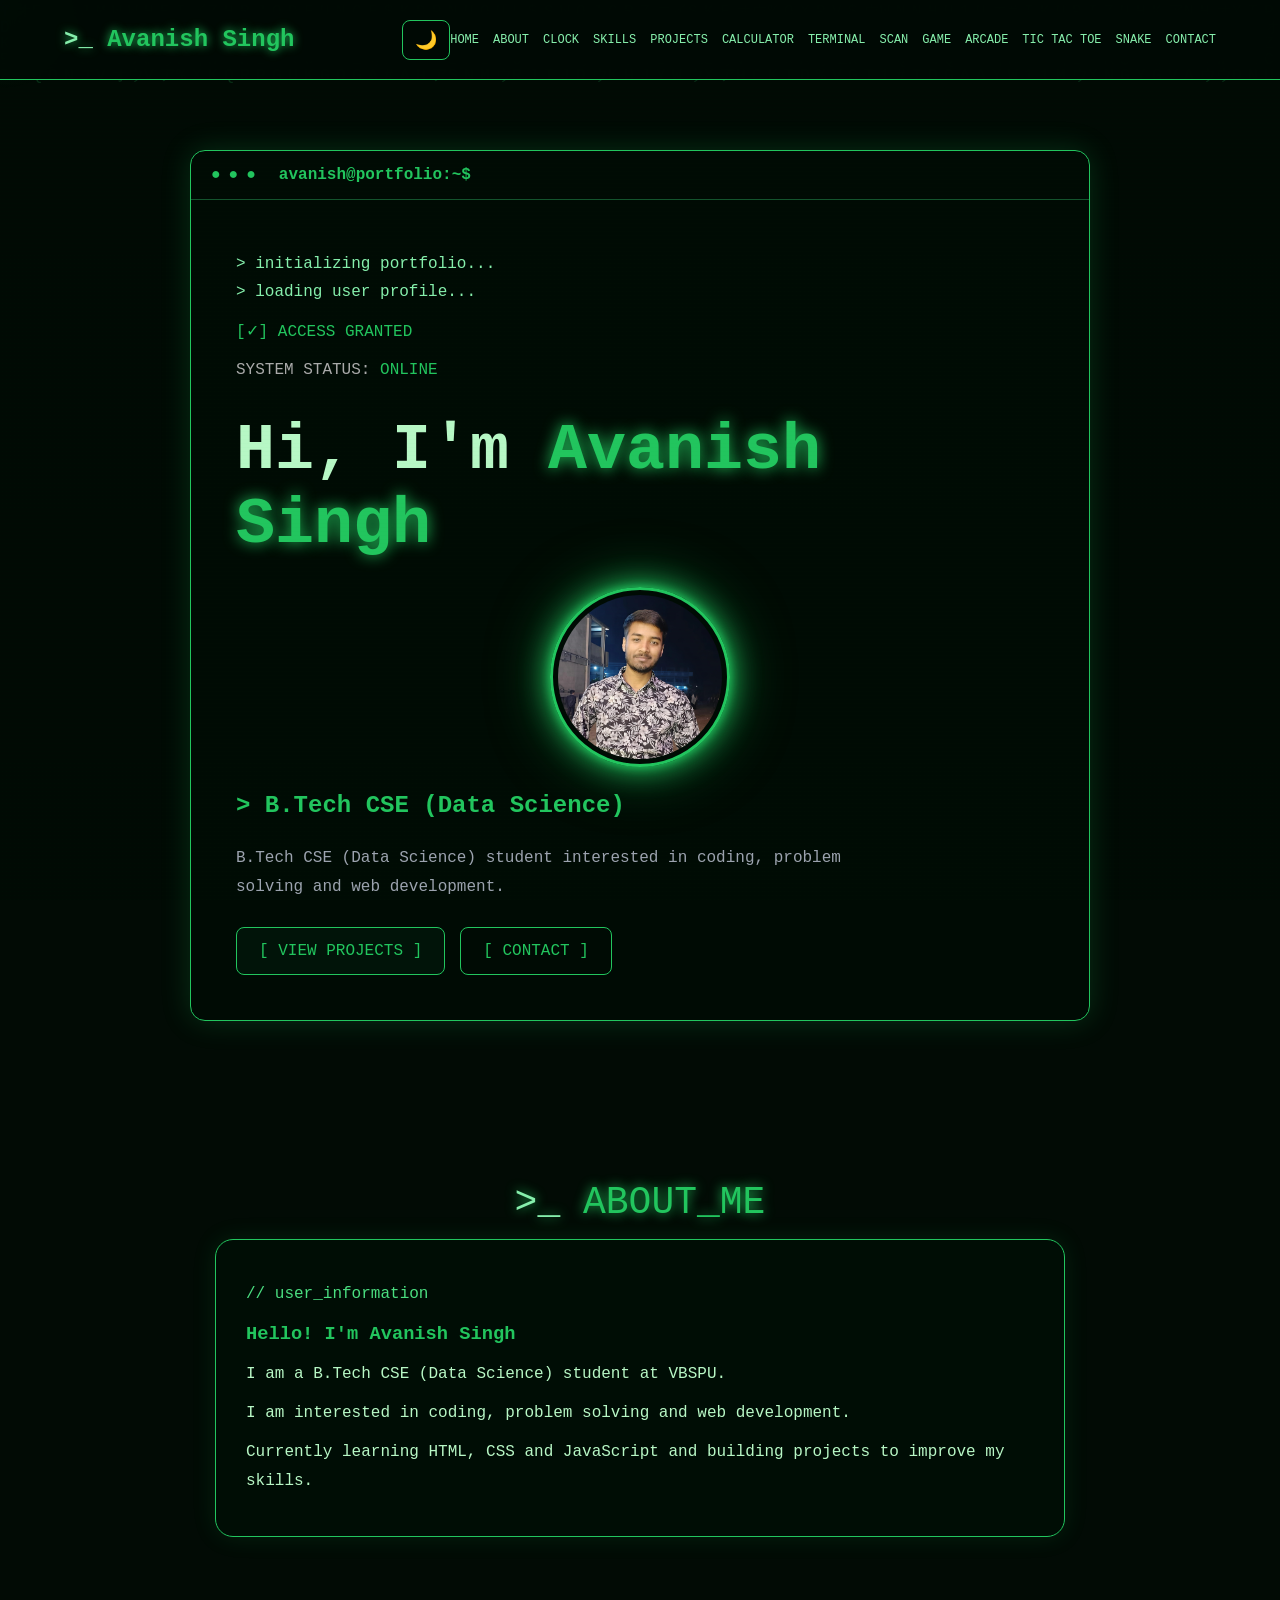
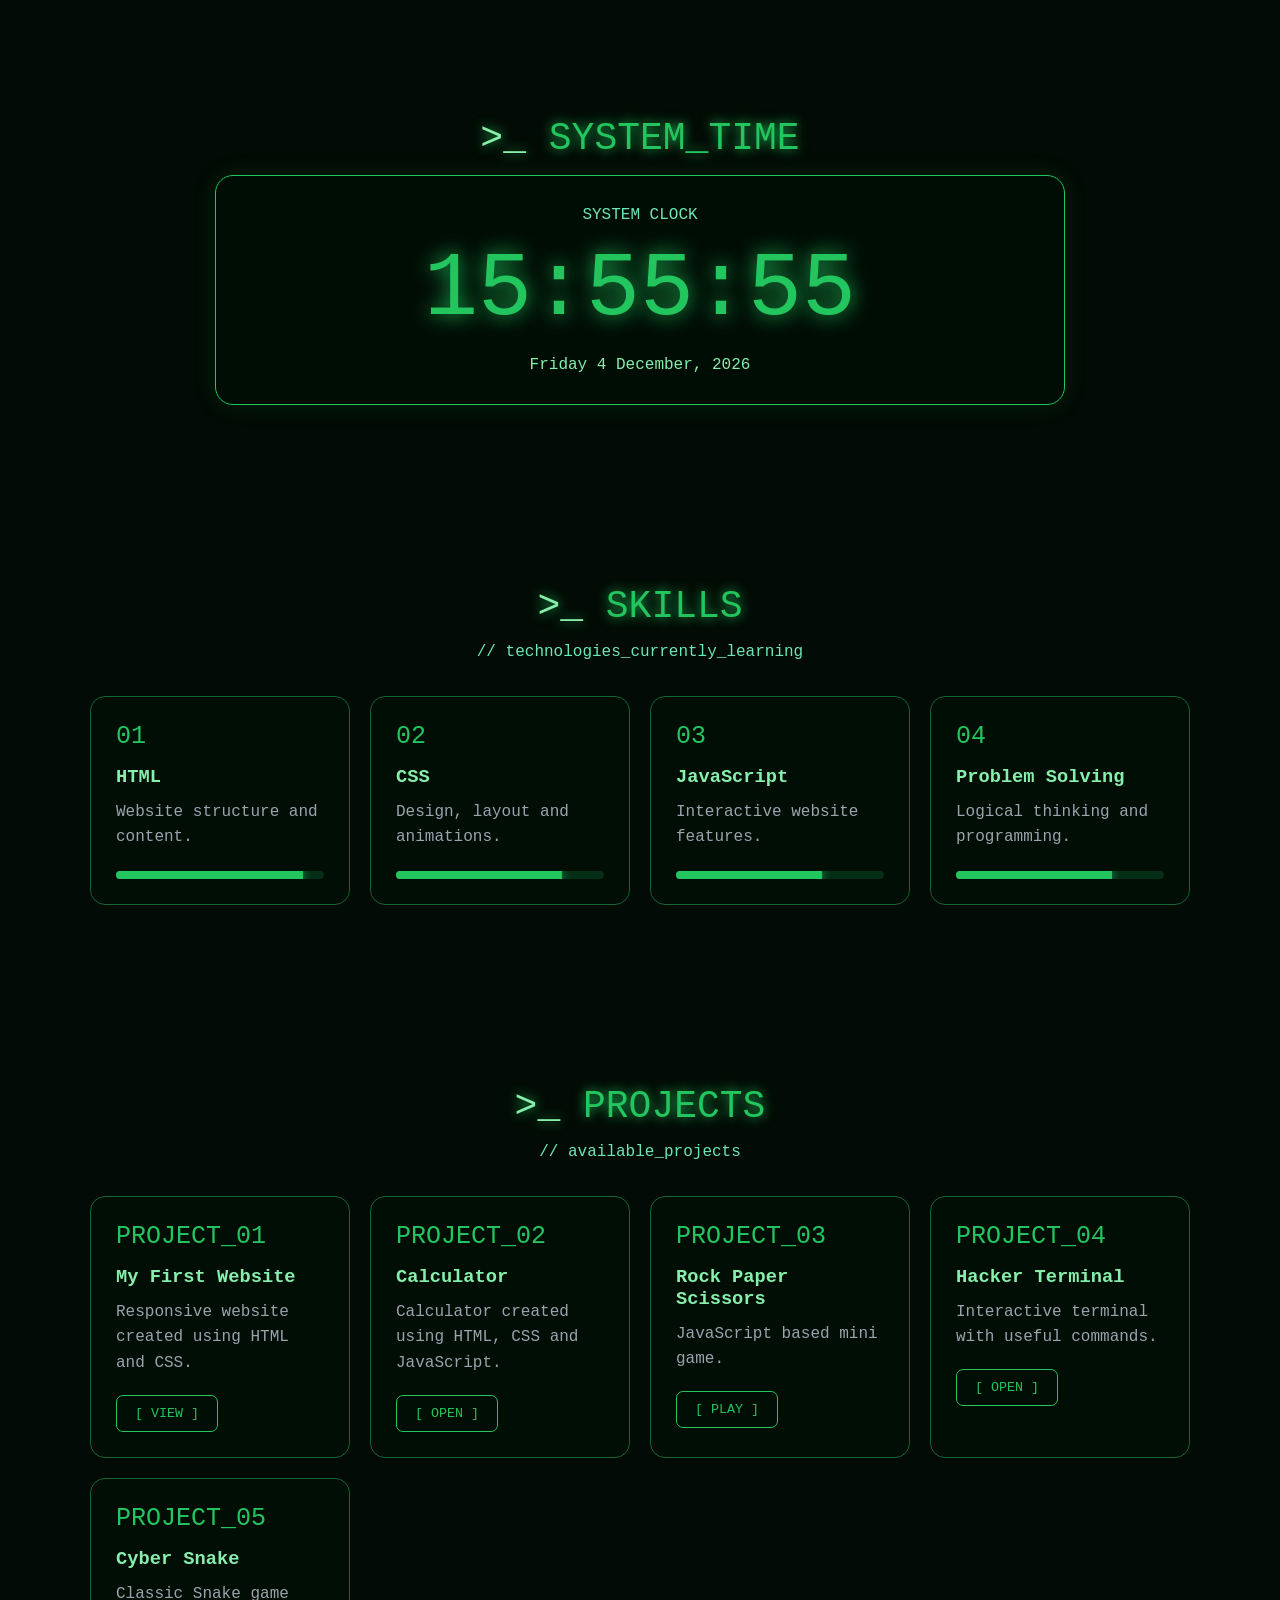
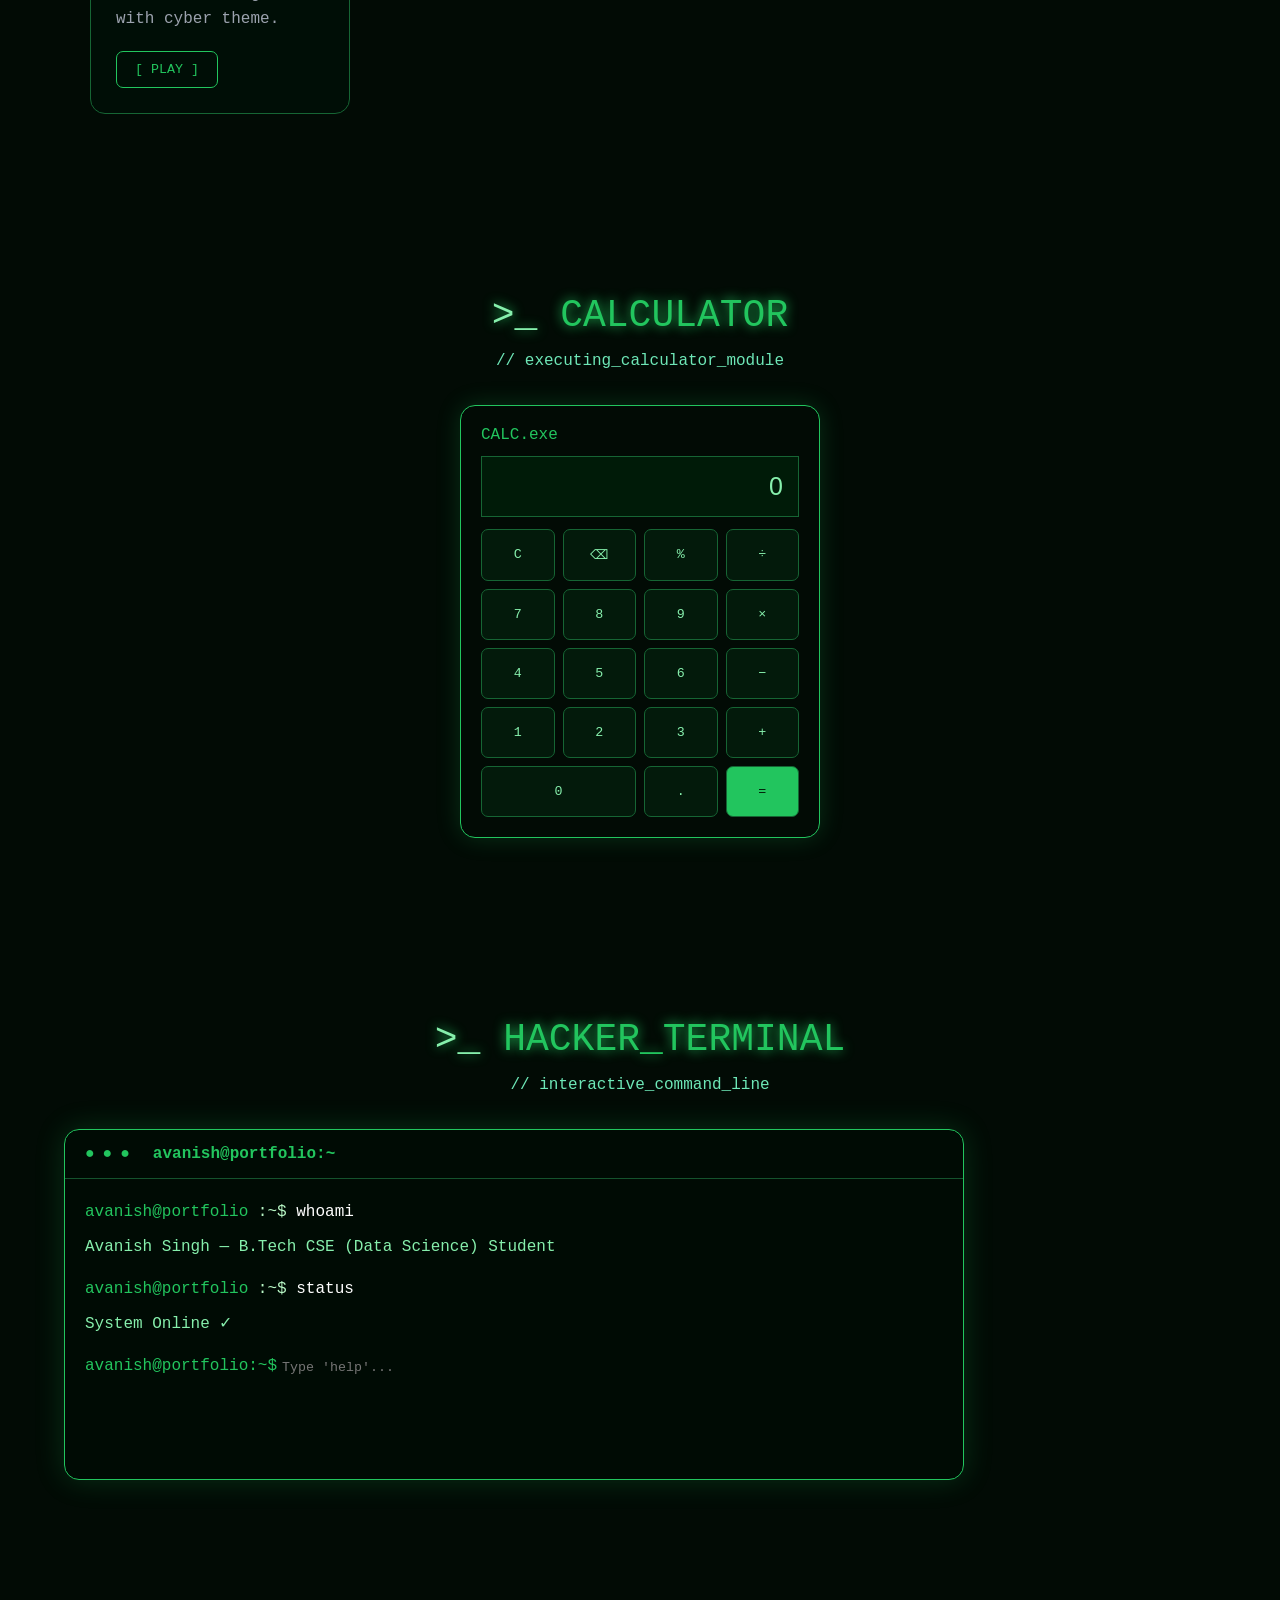
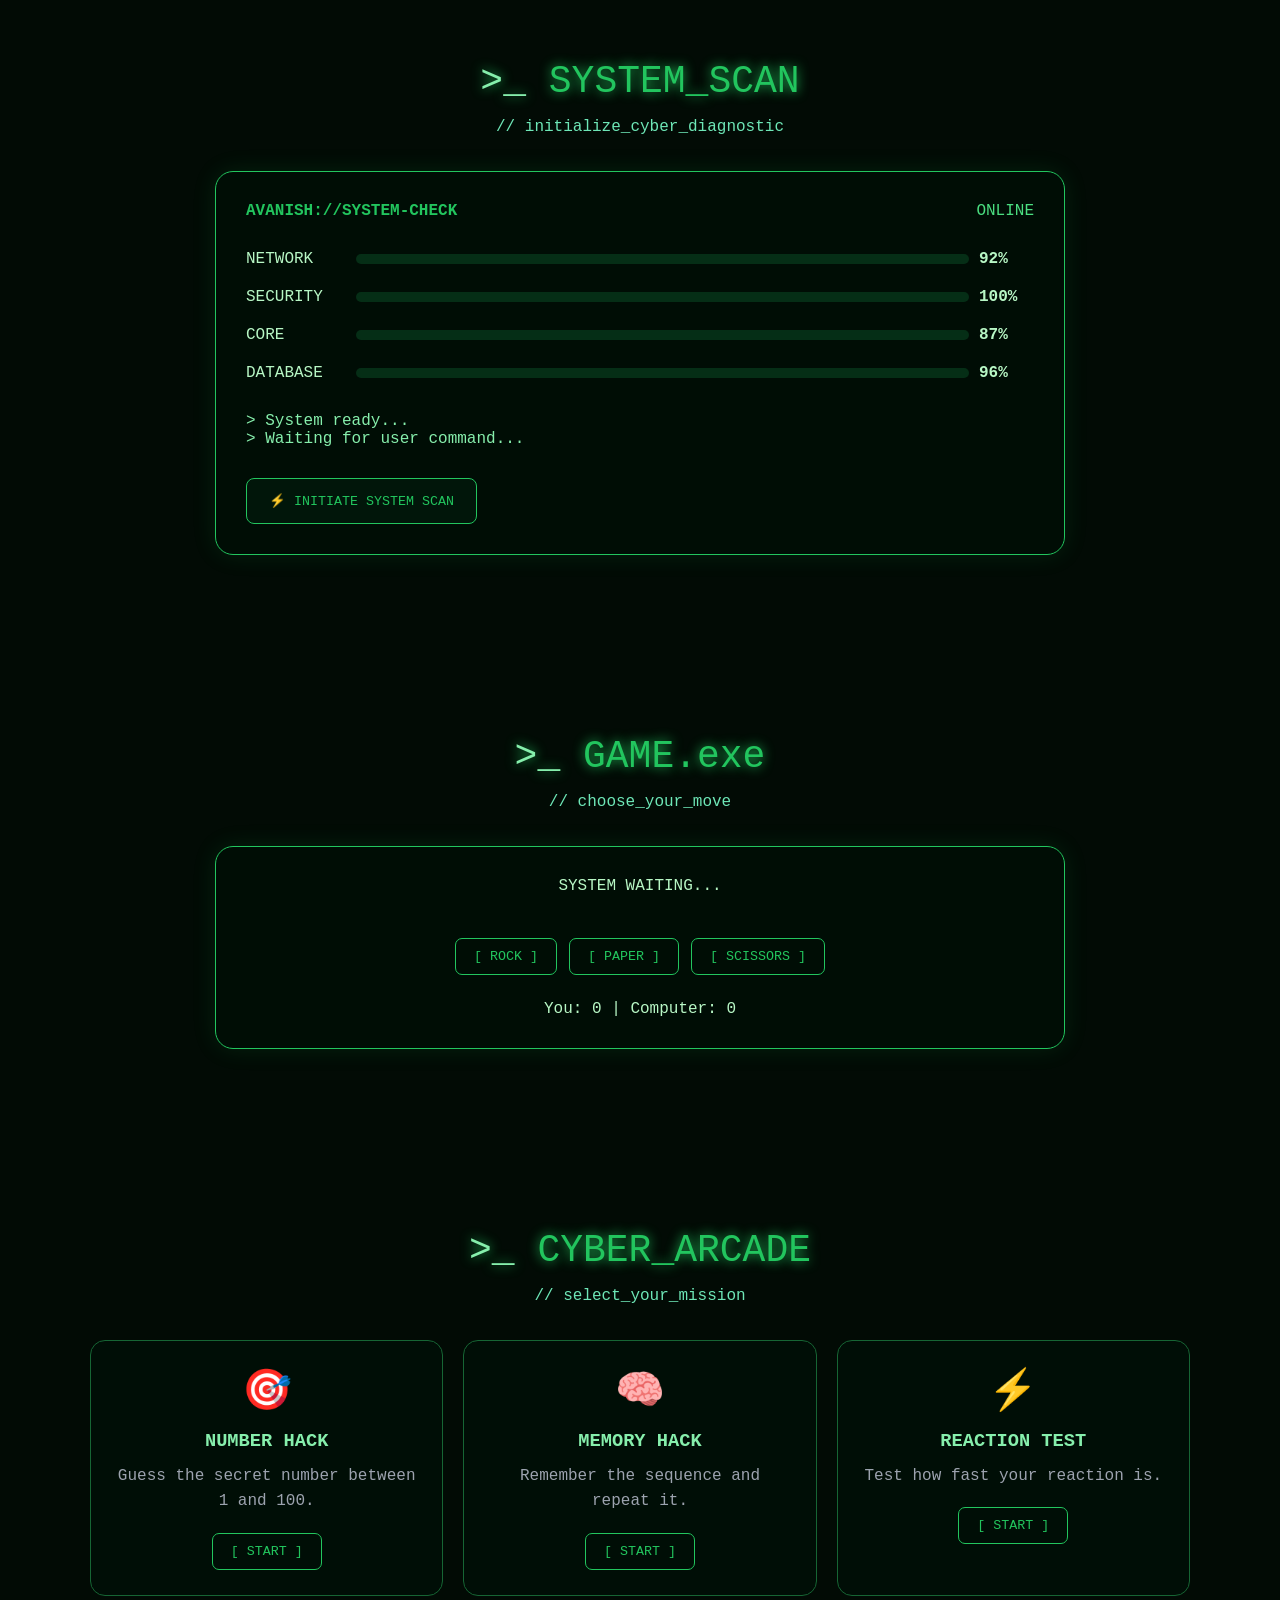
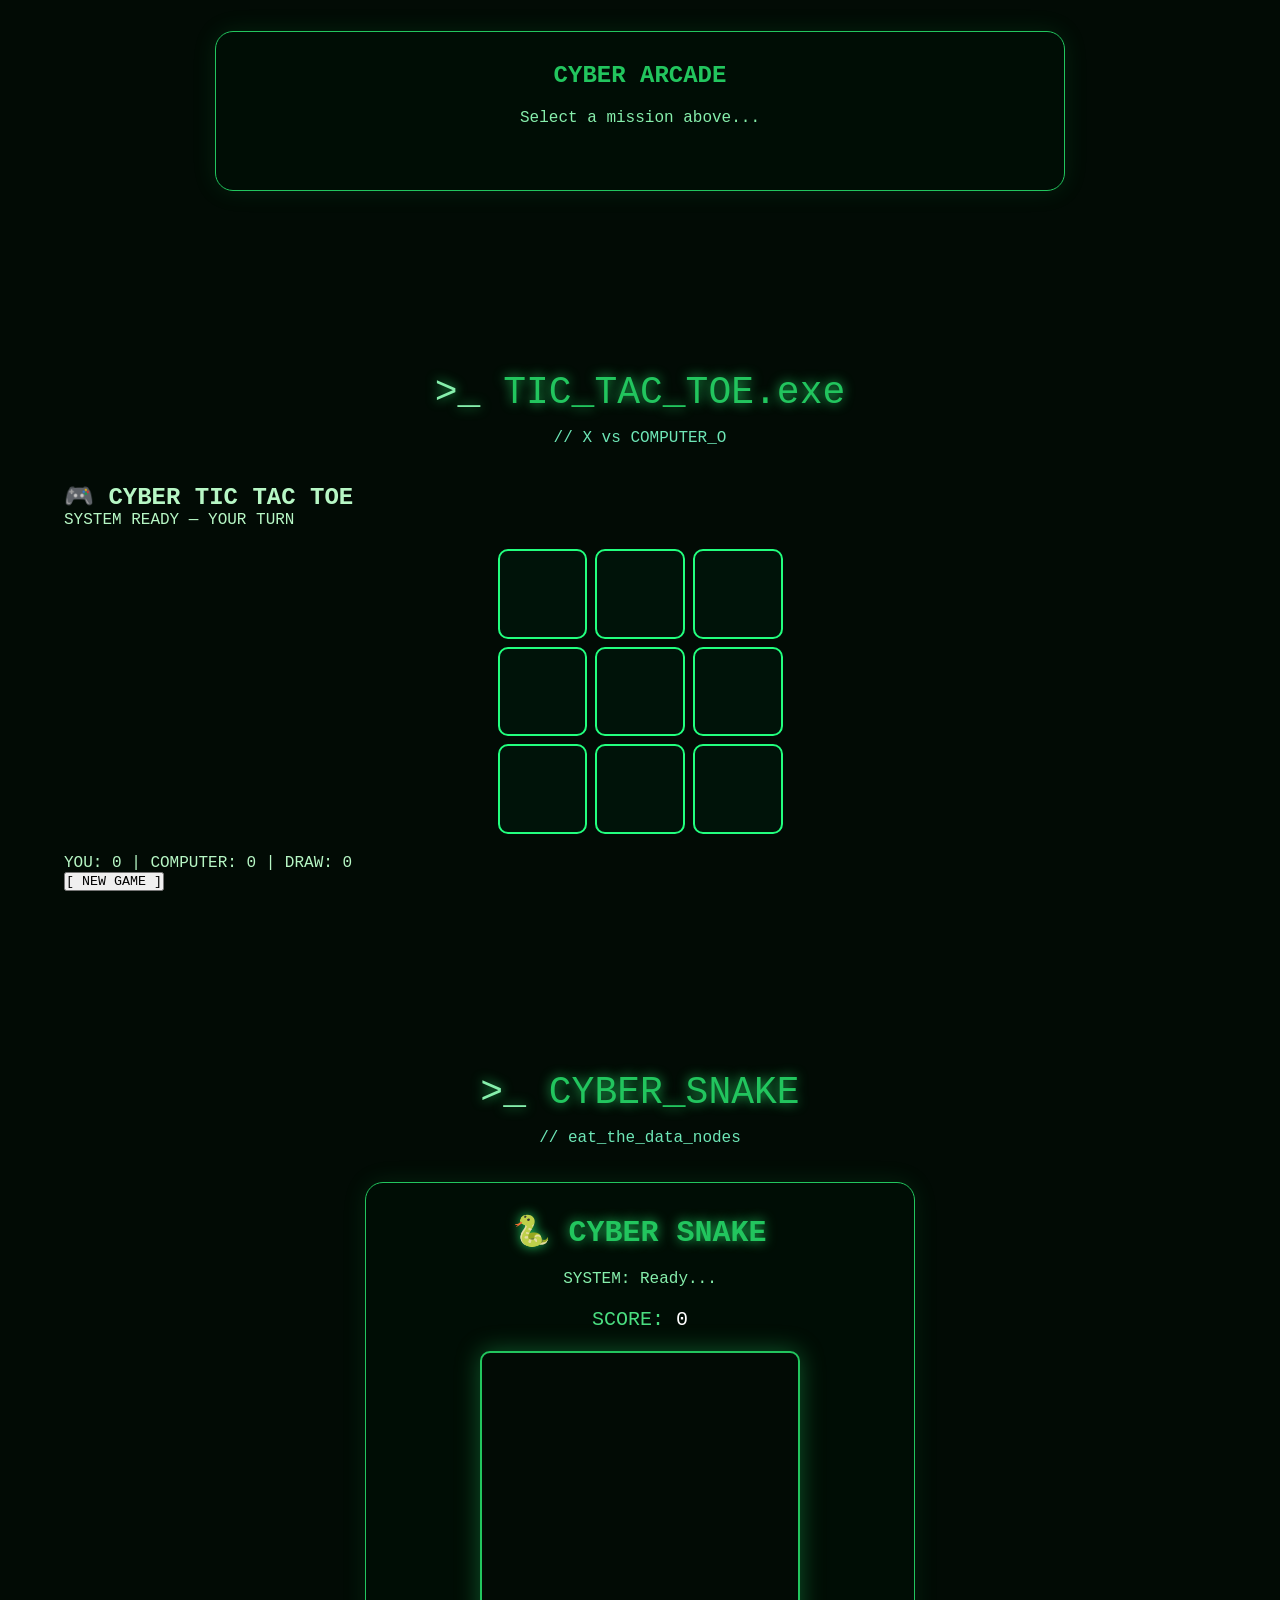
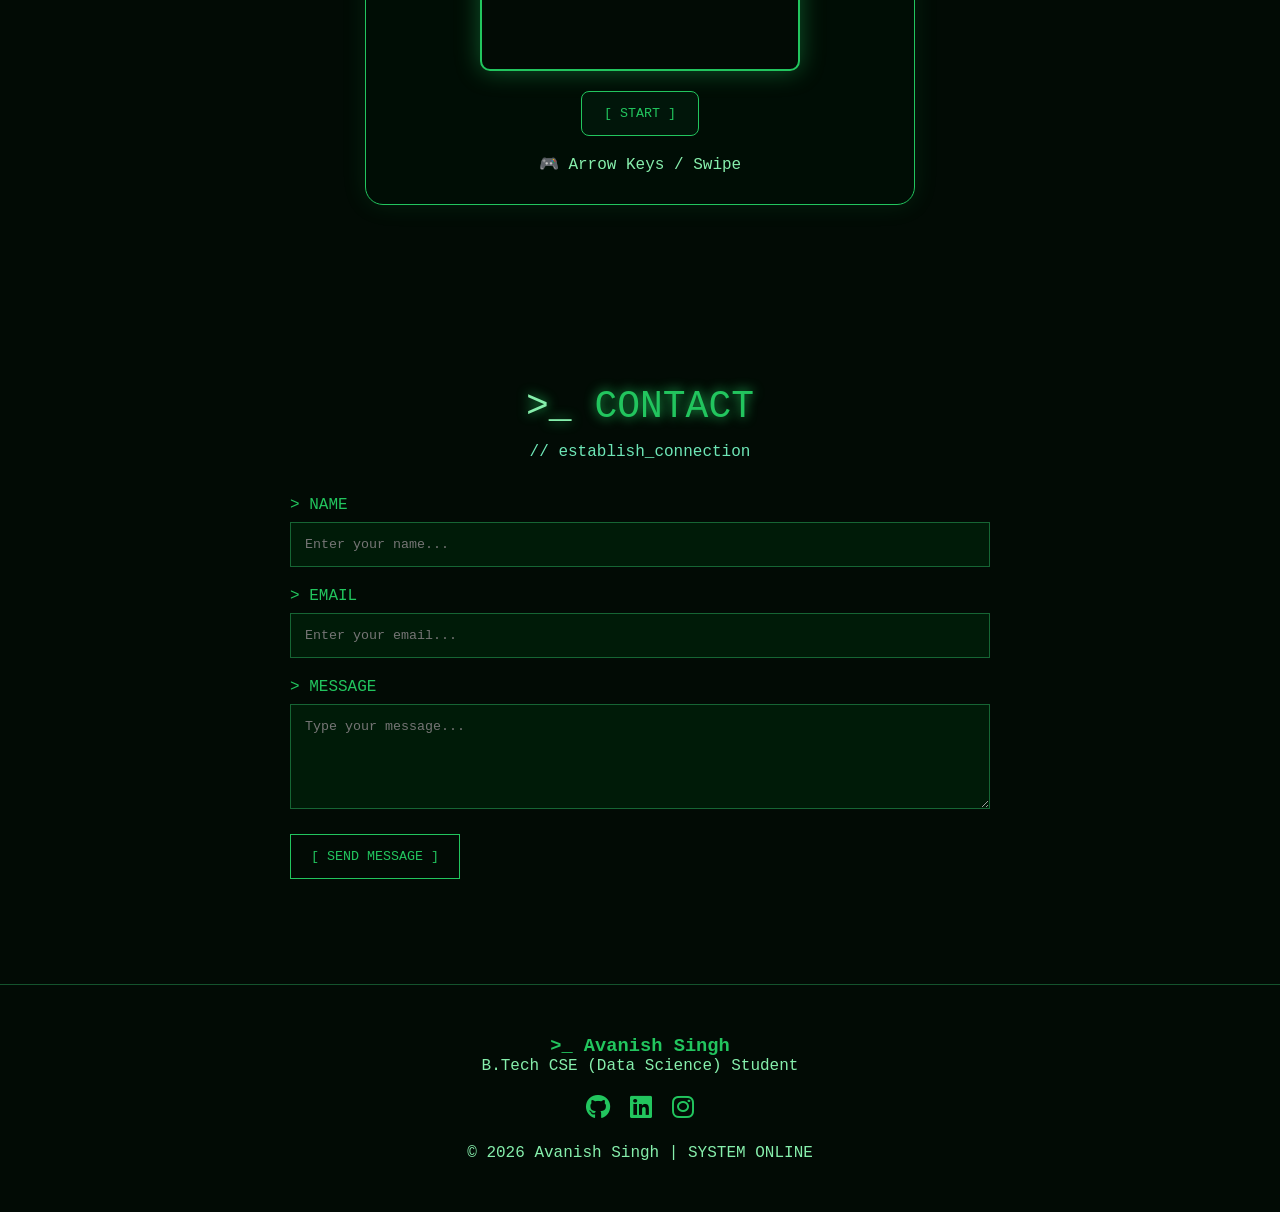
<file: index.html>
<!DOCTYPE html>
<html lang="en">

<head>

    <meta charset="UTF-8">

    <meta name="viewport"
          content="width=device-width, initial-scale=1.0">

    <title>Avanish Singh | Cyber Portfolio</title>

    <link rel="stylesheet" href="style.css">

    <link
        rel="stylesheet"
        href="https://cdnjs.cloudflare.com/ajax/libs/font-awesome/6.5.2/css/all.min.css">

</head>

<body>

<!-- ================= BACKGROUND ================= -->

<div class="particles"></div>

<canvas id="matrixCanvas"></canvas>

<div class="scanlines"></div>

<div id="cursorGlow"></div>


<!-- ================= NAVIGATION ================= -->

<nav>

    <button
        class="menu-btn"
        id="menuBtn"
        type="button">
        ☰
    </button>

    <h2 class="logo">
        <span>&gt;_</span> Avanish Singh
    </h2>

    <button
        class="theme-btn"
        id="themeBtn"
        type="button">
        🌙
    </button>

    <div
        class="nav-links"
        id="navLinks">

        <a href="#home">HOME</a>
        <a href="#about">ABOUT</a>
        <a href="#clock">CLOCK</a>
        <a href="#skills">SKILLS</a>
        <a href="#projects">PROJECTS</a>
        <a href="#calculator">CALCULATOR</a>
        <a href="#terminal">TERMINAL</a>
        <a href="#system">SCAN</a>
        <a href="#game">GAME</a>
        <a href="#arcade">ARCADE</a>
        <a href="#tictactoe">TIC TAC TOE</a>
        <a href="#snake">SNAKE</a>
        <a href="#contact">CONTACT</a>

    </div>

</nav>


<!-- ================= HOME ================= -->

<section
    class="hero"
    id="home">

    <div class="hero-terminal">

        <div class="terminal-top">

            <span>●</span>
            <span>●</span>
            <span>●</span>

            <strong>
                avanish@portfolio:~$
            </strong>

        </div>

        <div class="terminal-content">

            <p class="terminal-line">
                &gt; initializing portfolio...
            </p>

            <p class="terminal-line">
                &gt; loading user profile...
            </p>

            <p class="success">
                [✓] ACCESS GRANTED
            </p>

            <p class="status">
                SYSTEM STATUS:
                <span>ONLINE</span>
            </p>

            <h1>
                Hi, I'm
                <span>Avanish Singh</span>
            </h1>
<div class="profile-photo">
    <img src="avanish.jpg" alt="Avanish Singh">
</div>
            <h2>
                &gt;
                <span id="typing-text">
                    B.Tech CSE Student
                </span>
            </h2>

            <p class="hero-text">
                B.Tech CSE (Data Science) student interested in
                coding, problem solving and web development.
            </p>

            <div class="hero-buttons">

                <a
                    href="#projects"
                    class="btn">
                    [ VIEW PROJECTS ]
                </a>

                <a
                    href="#contact"
                    class="btn btn-outline">
                    [ CONTACT ]
                </a>

            </div>

        </div>

    </div>

</section>


<!-- ================= ABOUT ================= -->

<section
    id="about"
    class="section">

    <div class="section-header">
        <span>&gt;_</span>
        ABOUT_ME
    </div>

    <div class="about-box">

        <p class="code-comment">
            // user_information
        </p>

        <h3>
            Hello! I'm Avanish Singh
        </h3>

        <p>
            I am a B.Tech CSE (Data Science)
            student at VBSPU.
        </p>

        <p>
            I am interested in coding,
            problem solving and web development.
        </p>

        <p>
            Currently learning HTML, CSS and JavaScript
            and building projects to improve my skills.
        </p>

    </div>

</section>


<!-- ================= CLOCK ================= -->

<section
    id="clock"
    class="section">

    <div class="section-header">
        <span>&gt;_</span>
        SYSTEM_TIME
    </div>

    <div class="clock-box">

        <div class="clock-label">
            SYSTEM CLOCK
        </div>

        <div id="clock-time">
            00:00:00
        </div>

        <div id="clock-date">
            Loading...
        </div>

    </div>

</section>


<!-- ================= SKILLS ================= -->

<section
    id="skills"
    class="section">

    <div class="section-header">
        <span>&gt;_</span>
        SKILLS
    </div>

    <p class="section-subtitle">
        // technologies_currently_learning
    </p>

    <div class="skills-container">

        <div class="skill-card">

            <div class="icon">01</div>

            <h3>HTML</h3>

            <p>
                Website structure and content.
            </p>

            <div class="skill-bar">
                <div
                    class="skill-progress html-progress">
                </div>
            </div>

        </div>


        <div class="skill-card">

            <div class="icon">02</div>

            <h3>CSS</h3>

            <p>
                Design, layout and animations.
            </p>

            <div class="skill-bar">
                <div
                    class="skill-progress css-progress">
                </div>
            </div>

        </div>


        <div class="skill-card">

            <div class="icon">03</div>

            <h3>JavaScript</h3>

            <p>
                Interactive website features.
            </p>

            <div class="skill-bar">
                <div
                    class="skill-progress js-progress">
                </div>
            </div>

        </div>


        <div class="skill-card">

            <div class="icon">04</div>

            <h3>Problem Solving</h3>

            <p>
                Logical thinking and programming.
            </p>

            <div class="skill-bar">
                <div
                    class="skill-progress problem-progress">
                </div>
            </div>

        </div>

    </div>

</section>


<!-- ================= PROJECTS ================= -->

<section
    id="projects"
    class="section">

    <div class="section-header">
        <span>&gt;_</span>
        PROJECTS
    </div>

    <p class="section-subtitle">
        // available_projects
    </p>

    <div class="projects-container">

        <div class="project-card">

            <div class="project-number">
                PROJECT_01
            </div>

            <h3>
                My First Website
            </h3>

            <p>
                Responsive website created using
                HTML and CSS.
            </p>

            <button
                type="button"
                onclick="projectMessage('My First Website')">
                [ VIEW ]
            </button>

        </div>


        <div class="project-card">

            <div class="project-number">
                PROJECT_02
            </div>

            <h3>
                Calculator
            </h3>

            <p>
                Calculator created using
                HTML, CSS and JavaScript.
            </p>

            <button
                type="button"
                onclick="openCalculator()">
                [ OPEN ]
            </button>

        </div>


        <div class="project-card">

            <div class="project-number">
                PROJECT_03
            </div>

            <h3>
                Rock Paper Scissors
            </h3>

            <p>
                JavaScript based mini game.
            </p>

            <button
                type="button"
                onclick="openGame()">
                [ PLAY ]
            </button>

        </div>


        <div class="project-card">

            <div class="project-number">
                PROJECT_04
            </div>

            <h3>
                Hacker Terminal
            </h3>

            <p>
                Interactive terminal with
                useful commands.
            </p>

            <button
                type="button"
                onclick="openTerminal()">
                [ OPEN ]
            </button>

        </div>


        <div class="project-card">

            <div class="project-number">
                PROJECT_05
            </div>

            <h3>
                Cyber Snake
            </h3>

            <p>
                Classic Snake game with
                cyber theme.
            </p>

            <button
                type="button"
                onclick="openSnake()">
                [ PLAY ]
            </button>

        </div>

    </div>

</section>


<!-- ================= CALCULATOR ================= -->

<section
    id="calculator"
    class="section">

    <div class="section-header">
        <span>&gt;_</span>
        CALCULATOR
    </div>

    <p class="section-subtitle">
        // executing_calculator_module
    </p>

    <div class="calculator">

        <div class="calculator-title">
            CALC.exe
        </div>

        <input
            type="text"
            id="display"
            class="calculator-display"
            value="0"
            readonly>

        <div class="calculator-buttons">

            <button
                onclick="clearCalculator()"
                class="clear">
                C
            </button>

            <button onclick="deleteNumber()">
                ⌫
            </button>

            <button onclick="calculatorInput('%')">
                %
            </button>

            <button onclick="calculatorInput('/')">
                ÷
            </button>


            <button onclick="calculatorInput('7')">
                7
            </button>

            <button onclick="calculatorInput('8')">
                8
            </button>

            <button onclick="calculatorInput('9')">
                9
            </button>

            <button onclick="calculatorInput('*')">
                ×
            </button>


            <button onclick="calculatorInput('4')">
                4
            </button>

            <button onclick="calculatorInput('5')">
                5
            </button>

            <button onclick="calculatorInput('6')">
                6
            </button>

            <button onclick="calculatorInput('-')">
                −
            </button>


            <button onclick="calculatorInput('1')">
                1
            </button>

            <button onclick="calculatorInput('2')">
                2
            </button>

            <button onclick="calculatorInput('3')">
                3
            </button>

            <button onclick="calculatorInput('+')">
                +
            </button>


            <button
                onclick="calculatorInput('0')"
                class="zero">
                0
            </button>

            <button onclick="calculatorInput('.')">
                .
            </button>

            <button
                onclick="calculateResult()"
                class="equal">
                =
            </button>

        </div>

    </div>

</section>


<!-- ================= TERMINAL ================= -->

<section
    id="terminal"
    class="section">

    <div class="section-header">
        <span>&gt;_</span>
        HACKER_TERMINAL
    </div>

    <p class="section-subtitle">
        // interactive_command_line
    </p>

    <div class="hacker-terminal">

        <div class="terminal-header">

            <span>●</span>
            <span>●</span>
            <span>●</span>

            <b>
                avanish@portfolio:~
            </b>

        </div>

        <div
            class="terminal-body"
            id="terminalBody">

            <p>
                <span class="green">
                    avanish@portfolio
                </span>:~$
                <span class="white">
                    whoami
                </span>
            </p>

            <p class="terminal-output">
                Avanish Singh —
                B.Tech CSE (Data Science) Student
            </p>

            <p>
                <span class="green">
                    avanish@portfolio
                </span>:~$
                <span class="white">
                    status
                </span>
            </p>

            <p class="terminal-output">
                System Online ✓
            </p>

            <div class="terminal-command">

                <span class="green">
                    avanish@portfolio:~$
                </span>

                <input
                    type="text"
                    id="terminalInput"
                    class="terminal-input"
                    placeholder="Type 'help'..."
                    autocomplete="off">

            </div>

        </div>

    </div>

</section>


<!-- ================= SYSTEM SCAN ================= -->

<section
    class="section"
    id="system">

    <div class="section-header">
        <span>&gt;_</span>
        SYSTEM_SCAN
    </div>

    <p class="section-subtitle">
        // initialize_cyber_diagnostic
    </p>

    <div class="system-box">

        <div class="system-header">

            <strong>
                AVANISH://SYSTEM-CHECK
            </strong>

            <span class="system-status">
                ONLINE
            </span>

        </div>

        <div class="system-content">

            <div class="scan-line">

                <span>NETWORK</span>

                <div class="scan-bar">
                    <div
                        class="scan-progress"
                        data-value="92">
                    </div>
                </div>

                <b>92%</b>

            </div>


            <div class="scan-line">

                <span>SECURITY</span>

                <div class="scan-bar">
                    <div
                        class="scan-progress"
                        data-value="100">
                    </div>
                </div>

                <b>100%</b>

            </div>


            <div class="scan-line">

                <span>CORE</span>

                <div class="scan-bar">
                    <div
                        class="scan-progress"
                        data-value="87">
                    </div>
                </div>

                <b>87%</b>

            </div>


            <div class="scan-line">

                <span>DATABASE</span>

                <div class="scan-bar">
                    <div
                        class="scan-progress"
                        data-value="96">
                    </div>
                </div>

                <b>96%</b>

            </div>


            <div id="scan-output">

                <p>
                    &gt; System ready...
                </p>

                <p>
                    &gt; Waiting for user command...
                </p>

            </div>


            <button
                id="scanBtn"
                class="btn"
                type="button">
                ⚡ INITIATE SYSTEM SCAN
            </button>

        </div>

    </div>

</section>


<!-- ================= ROCK PAPER SCISSORS ================= -->

<section
    id="game"
    class="section">

    <div class="section-header">
        <span>&gt;_</span>
        GAME.exe
    </div>

    <p class="section-subtitle">
        // choose_your_move
    </p>

    <div class="game-box">

        <p id="game-result">
            SYSTEM WAITING...
        </p>

        <div class="game-buttons">

            <button onclick="playGame('rock')">
                [ ROCK ]
            </button>

            <button onclick="playGame('paper')">
                [ PAPER ]
            </button>

            <button onclick="playGame('scissors')">
                [ SCISSORS ]
            </button>

        </div>

        <p id="game-score">
            You: 0 | Computer: 0
        </p>

    </div>

</section>


<!-- ================= CYBER ARCADE ================= -->

<section
    id="arcade"
    class="section">

    <div class="section-header">
        <span>&gt;_</span>
        CYBER_ARCADE
    </div>

    <p class="section-subtitle">
        // select_your_mission
    </p>

    <div class="arcade-container">


        <div class="arcade-card">

            <div class="arcade-icon">
                🎯
            </div>

            <h3>
                NUMBER HACK
            </h3>

            <p>
                Guess the secret number
                between 1 and 100.
            </p>

            <button onclick="startGuessGame()">
                [ START ]
            </button>

        </div>


        <div class="arcade-card">

            <div class="arcade-icon">
                🧠
            </div>

            <h3>
                MEMORY HACK
            </h3>

            <p>
                Remember the sequence
                and repeat it.
            </p>

            <button onclick="startMemoryGame()">
                [ START ]
            </button>

        </div>


        <div class="arcade-card">

            <div class="arcade-icon">
                ⚡
            </div>

            <h3>
                REACTION TEST
            </h3>

            <p>
                Test how fast
                your reaction is.
            </p>

            <button onclick="startReactionGame()">
                [ START ]
            </button>

        </div>

    </div>


    <div
        id="arcadeGame"
        class="arcade-game">

        <h2 id="arcadeTitle">
            CYBER ARCADE
        </h2>

        <p id="arcadeMessage">
            Select a mission above...
        </p>

        <div id="arcadeControls"></div>

    </div>

</section>

    <!-- ================= TIC TAC TOE ================= -->

<section id="tictactoe" class="section">

    <div class="section-header">
        <span>&gt;_</span>
        TIC_TAC_TOE.exe
    </div>

    <p class="section-subtitle">
        // X vs COMPUTER_O
    </p>

    <div class="tic-box">

        <h2>🎮 CYBER TIC TAC TOE</h2>

        <p id="ticStatus">
            SYSTEM READY — YOUR TURN
        </p>

        <div class="tic-board">

            <button class="tic-cell" data-index="0"></button>
            <button class="tic-cell" data-index="1"></button>
            <button class="tic-cell" data-index="2"></button>

            <button class="tic-cell" data-index="3"></button>
            <button class="tic-cell" data-index="4"></button>
            <button class="tic-cell" data-index="5"></button>

            <button class="tic-cell" data-index="6"></button>
            <button class="tic-cell" data-index="7"></button>
            <button class="tic-cell" data-index="8"></button>

        </div>

        <p id="ticScore">
            YOU: 0 | COMPUTER: 0 | DRAW: 0
        </p>

        <button
            type="button"
            class="tic-reset"
            onclick="resetTicTacToe()">
            [ NEW GAME ]
        </button>

    </div>

</section>

<!-- ================= CYBER SNAKE ================= -->

<section
    id="snake"
    class="section">

    <div class="section-header">
        <span>&gt;_</span>
        CYBER_SNAKE
    </div>

    <p class="section-subtitle">
        // eat_the_data_nodes
    </p>

    <div class="snake-box">

        <h2>
            🐍 CYBER SNAKE
        </h2>

        <p id="snakeStatus">
            SYSTEM: Ready...
        </p>

        <div class="snake-score">

            SCORE:
            <span id="snakeScore">
                0
            </span>

        </div>

        <canvas
            id="snakeCanvas"
            width="320"
            height="320">
        </canvas>

        <button
            id="snakeStartBtn"
            class="btn"
            type="button">
            [ START ]
        </button>

        <p class="snake-controls">
            🎮 Arrow Keys / Swipe
        </p>

    </div>

</section>


<!-- ================= CONTACT ================= -->

<section
    id="contact"
    class="section">

    <div class="section-header">
        <span>&gt;_</span>
        CONTACT
    </div>

    <p class="section-subtitle">
        // establish_connection
    </p>

    <form
        id="contactForm"
        action="https://formspree.io/f/mjybwnbw"
        method="POST">

        <div class="form-group">

            <label>
                &gt; NAME
            </label>

            <input
                type="text"
                name="name"
                placeholder="Enter your name..."
                required>

        </div>


        <div class="form-group">

            <label>
                &gt; EMAIL
            </label>

            <input
                type="email"
                name="email"
                placeholder="Enter your email..."
                required>

        </div>


        <div class="form-group">

            <label>
                &gt; MESSAGE
            </label>

            <textarea
                name="message"
                rows="5"
                placeholder="Type your message..."
                required></textarea>

        </div>


        <button
            type="submit"
            class="submit-btn">
            [ SEND MESSAGE ]
        </button>

        <p id="formMessage"></p>

    </form>

</section>


<!-- ================= FOOTER ================= -->

<footer>

    <h3>
        &gt;_ Avanish Singh
    </h3>

    <p>
        B.Tech CSE (Data Science) Student
    </p>

    <div class="social-links">

        <a
            href="https://github.com/avanishsinghrajpoot"
            target="_blank">
            <i class="fa-brands fa-github"></i>
        </a>

        <a
            href="https://www.linkedin.com/in/avanish-singh-149384389"
            target="_blank">
            <i class="fa-brands fa-linkedin"></i>
        </a>

        <a
            href="https://www.instagram.com/avanish_rajput_0000/"
            target="_blank">
            <i class="fa-brands fa-instagram"></i>
        </a>

    </div>

    <p>
        © 2026 Avanish Singh |
        SYSTEM ONLINE
    </p>

</footer>


<!-- ================= TOP BUTTON ================= -->

<button
    id="topBtn"
    type="button">
    ↑
</button>


<script src="script.js"></script>

</body>

</html>
</file>
<file: style.css>
/* =====================================================
   AVANISH SINGH — CYBER PORTFOLIO
   COMPLETE STYLE.CSS
===================================================== */

* {
    margin: 0;
    padding: 0;
    box-sizing: border-box;
}

html {
    scroll-behavior: smooth;
}

body {
    background: #020b05;
    color: #b7f7c5;
    font-family: "Courier New", monospace;
    overflow-x: hidden;
}

body.light-mode {
    background: #e9fff0;
    color: #063b16;
}

/* =====================================================
   MATRIX BACKGROUND
===================================================== */

#matrixCanvas {
    position: fixed;
    inset: 0;
    width: 100%;
    height: 100%;
    z-index: -5;
    opacity: 0.18;
}

.scanlines {
    position: fixed;
    inset: 0;
    pointer-events: none;
    z-index: 50;

    background:
        repeating-linear-gradient(
            to bottom,
            transparent 0px,
            transparent 3px,
            rgba(34, 197, 94, 0.025) 4px
        );
}

/* =====================================================
   CURSOR GLOW
===================================================== */

#cursorGlow {
    position: fixed;
    width: 180px;
    height: 180px;
    border-radius: 50%;
    pointer-events: none;

    background:
        radial-gradient(
            circle,
            rgba(34, 197, 94, 0.15),
            transparent 70%
        );

    transform: translate(-50%, -50%);
    z-index: 2;
}

/* =====================================================
   NAVBAR
===================================================== */

nav {
    position: sticky;
    top: 0;
    z-index: 100;

    min-height: 80px;

    display: flex;
    align-items: center;

    padding: 12px 5%;

    border-bottom: 1px solid #22c55e;

    background: rgba(1, 10, 5, 0.94);

    backdrop-filter: blur(10px);
}

.logo {
    color: #22c55e;
    margin-right: auto;

    text-shadow: 0 0 10px #22c55e;
}

.logo span {
    color: #86efac;
}

.nav-links {
    display: flex;
    gap: 14px;
}

.nav-links a {
    color: #86efac;
    text-decoration: none;
    font-size: 12px;
}

.nav-links a:hover {
    color: white;
    text-shadow: 0 0 10px #22c55e;
}

.menu-btn,
.theme-btn {
    background: transparent;
    border: 1px solid #22c55e;
    color: #22c55e;
    cursor: pointer;
    border-radius: 8px;
}

.menu-btn {
    display: none;
    font-size: 22px;
    padding: 8px 12px;
}

.theme-btn {
    margin-left: 15px;
    padding: 8px 12px;
    font-size: 18px;
}

/* =====================================================
   HERO
===================================================== */

.hero {
    min-height: 90vh;

    display: flex;
    align-items: center;
    justify-content: center;

    padding: 70px 20px;
}

.hero-terminal,
.hacker-terminal {
    width: min(900px, 94%);

    border: 1px solid #22c55e;
    border-radius: 15px;
    overflow: hidden;

    background: rgba(0, 12, 5, 0.92);

    box-shadow:
        0 0 30px rgba(34, 197, 94, 0.2);
}

.terminal-top,
.terminal-header {
    padding: 15px 20px;

    display: flex;
    gap: 8px;
    align-items: center;

    border-bottom: 1px solid #14532d;

    color: #22c55e;
}

.terminal-top strong,
.terminal-header b {
    margin-left: 15px;
}

.terminal-content {
    padding: 45px;
}

.terminal-line {
    color: #86efac;
    margin: 10px 0;
}

.success {
    color: #22c55e;
    margin: 20px 0;
}

.status {
    color: #aaa;
}

.status span {
    color: #22c55e;
}

.hero h1 {
    margin-top: 35px;
    font-size: clamp(35px, 7vw, 65px);
}

.hero h1 span {
    color: #22c55e;
    text-shadow: 0 0 15px #22c55e;
}

.hero h2 {
    color: #22c55e;
    margin-top: 20px;
}

.hero-text {
    max-width: 650px;
    margin: 25px 0;

    color: #9ca3af;
    line-height: 1.8;
}

.hero-buttons {
    display: flex;
    flex-wrap: wrap;
    gap: 15px;
}

.btn,
button {
    font-family: inherit;
}

.btn {
    display: inline-block;

    padding: 14px 22px;

    border: 1px solid #22c55e;
    border-radius: 8px;

    color: #22c55e;
    text-decoration: none;

    background: rgba(34, 197, 94, 0.05);

    cursor: pointer;
    transition: 0.25s;
}

.btn:hover,
button:hover {
    background: #22c55e;
    color: #001b08;

    box-shadow:
        0 0 20px rgba(34, 197, 94, 0.5);
}

.btn-outline {
    background: transparent;
}

/* =====================================================
   SECTIONS
===================================================== */

.section {
    padding: 90px 5%;
    min-height: 400px;
}

.section-header {
    color: #22c55e;

    font-size: clamp(24px, 5vw, 38px);

    text-align: center;
    margin-bottom: 15px;

    text-shadow: 0 0 12px #22c55e;
}

.section-header span {
    color: #86efac;
}

.section-subtitle {
    text-align: center;
    color: #6ee7b7;
    margin-bottom: 35px;
}

/* =====================================================
   COMMON BOXES
===================================================== */

.about-box,
.clock-box,
.game-box,
.system-box,
.arcade-game,
.snake-box {
    max-width: 850px;
    margin: auto;

    padding: 30px;

    border: 1px solid #22c55e;
    border-radius: 18px;

    background: rgba(0, 15, 7, 0.85);

    box-shadow:
        0 0 25px rgba(34, 197, 94, 0.12);
}

/* =====================================================
   ABOUT
===================================================== */

.about-box h3 {
    color: #22c55e;
    margin: 15px 0;
}

.about-box p {
    line-height: 1.8;
    margin: 10px 0;
}

.code-comment {
    color: #4ade80;
}

/* =====================================================
   PROFILE PHOTO
===================================================== */

.profile-photo {
    width: 180px;
    height: 180px;

    margin: 25px auto;

    border: 3px solid #22c55e;
    border-radius: 50%;

    padding: 5px;

    overflow: hidden;

    box-shadow:
        0 0 10px #22c55e,
        0 0 30px #22c55e,
        0 0 60px rgba(34, 197, 94, 0.5);
}

.profile-photo img {
    width: 100%;
    height: 100%;

    object-fit: cover;

    border-radius: 50%;

    display: block;
}

/* =====================================================
   CLOCK
===================================================== */

.clock-box {
    text-align: center;
}

.clock-label {
    color: #6ee7b7;
}

#clock-time {
    color: #22c55e;

    font-size: clamp(45px, 10vw, 90px);

    margin: 15px 0;

    text-shadow: 0 0 20px #22c55e;
}

#clock-date {
    color: #86efac;
}

/* =====================================================
   SKILLS / PROJECTS
===================================================== */

.skills-container,
.projects-container,
.arcade-container {
    max-width: 1100px;
    margin: auto;

    display: grid;

    grid-template-columns:
        repeat(auto-fit, minmax(220px, 1fr));

    gap: 20px;
}

.skill-card,
.project-card,
.arcade-card {
    padding: 25px;

    border: 1px solid #166534;
    border-radius: 15px;

    background: rgba(0, 15, 7, 0.8);

    transition: 0.3s;
}

.skill-card:hover,
.project-card:hover,
.arcade-card:hover {
    transform: translateY(-5px);

    border-color: #22c55e;

    box-shadow:
        0 0 20px rgba(34, 197, 94, 0.2);
}

.icon,
.project-number,
.arcade-icon {
    color: #22c55e;
    font-size: 25px;
    margin-bottom: 15px;
}

.skill-card h3,
.project-card h3,
.arcade-card h3 {
    color: #86efac;
    margin-bottom: 12px;
}

.skill-card p,
.project-card p,
.arcade-card p {
    color: #9ca3af;
    line-height: 1.6;
}

/* =====================================================
   SKILL BARS
===================================================== */

.skill-bar {
    height: 8px;
    margin-top: 20px;

    background: #052e16;

    border-radius: 20px;
    overflow: hidden;
}

.skill-progress {
    height: 100%;
    background: #22c55e;

    box-shadow:
        0 0 10px #22c55e;
}

.html-progress {
    width: 90%;
}

.css-progress {
    width: 80%;
}

.js-progress {
    width: 70%;
}

.problem-progress {
    width: 75%;
}

/* =====================================================
   PROJECT BUTTONS
===================================================== */

.project-card button,
.arcade-card button,
.game-buttons button {
    margin-top: 18px;

    padding: 10px 18px;

    background: transparent;

    border: 1px solid #22c55e;

    color: #22c55e;

    border-radius: 7px;

    cursor: pointer;
}

/* =====================================================
   CALCULATOR
===================================================== */

.calculator {
    width: min(360px, 95%);
    margin: auto;

    padding: 20px;

    border: 1px solid #22c55e;
    border-radius: 15px;

    background: #020b05;

    box-shadow:
        0 0 25px rgba(34, 197, 94, 0.2);
}

.calculator-title {
    color: #22c55e;
    margin-bottom: 12px;
}

.calculator-display {
    width: 100%;

    padding: 15px;
    margin-bottom: 12px;

    background: #001b08;

    border: 1px solid #166534;

    color: #86efac;

    font-size: 25px;

    text-align: right;
}

.calculator-buttons {
    display: grid;

    grid-template-columns:
        repeat(4, 1fr);

    gap: 8px;
}

.calculator-buttons button {
    padding: 17px;

    background: #031a0b;

    color: #86efac;

    border: 1px solid #166534;

    border-radius: 7px;

    cursor: pointer;
}

.calculator-buttons .zero {
    grid-column: span 2;
}

.calculator-buttons .equal {
    background: #22c55e;
    color: #001b08;
}

/* =====================================================
   TERMINAL
===================================================== */

.terminal-body {
    min-height: 300px;
    max-height: 450px;

    overflow-y: auto;

    padding: 20px;

    line-height: 1.7;
}

.green {
    color: #22c55e;
}

.white {
    color: white;
}

.terminal-output {
    color: #86efac;
    margin: 8px 0 15px;
}

.terminal-command {
    display: flex;
    align-items: center;
    gap: 5px;
}

.terminal-input {
    flex: 1;

    background: transparent;

    border: none;
    outline: none;

    color: white;

    font-family: inherit;
}

/* =====================================================
   SYSTEM SCAN
===================================================== */

.system-box {
    max-width: 850px;
}

.system-header {
    display: flex;
    justify-content: space-between;

    color: #22c55e;

    margin-bottom: 30px;
}

.system-status {
    color: #4ade80;
}

.scan-line {
    display: grid;

    grid-template-columns: 100px 1fr 55px;

    gap: 10px;

    align-items: center;

    margin: 20px 0;
}

.scan-bar {
    height: 10px;

    background: #052e16;

    border-radius: 10px;

    overflow: hidden;
}

.scan-progress {
    width: 0%;
    height: 100%;

    background: #22c55e;

    transition: width 0.7s;
}

#scan-output {
    margin: 30px 0;

    max-height: 180px;

    overflow-y: auto;

    color: #86efac;
}

.scan-success {
    color: #22c55e;
    font-weight: bold;
}

/* =====================================================
   ROCK PAPER SCISSORS
===================================================== */

.game-box {
    text-align: center;
}

.game-buttons {
    display: flex;

    justify-content: center;

    flex-wrap: wrap;

    gap: 12px;

    margin: 25px 0;
}

/* =====================================================
   ARCADE
===================================================== */

.arcade-container {
    margin-bottom: 35px;
}

.arcade-card {
    text-align: center;
}

.arcade-icon {
    font-size: 40px;
}

.arcade-game {
    text-align: center;
    min-height: 160px;
}

.arcade-game h2 {
    color: #22c55e;
}

#arcadeMessage {
    margin: 20px 0;
    color: #86efac;
}

#arcadeControls input {
    padding: 12px;

    background: #001b08;

    border: 1px solid #22c55e;

    color: white;

    outline: none;
}

#arcadeControls button {
    padding: 12px 18px;

    background: transparent;

    color: #22c55e;

    border: 1px solid #22c55e;

    cursor: pointer;
}

/* =====================================================
   MEMORY GAME
===================================================== */

.memory-buttons {
    display: flex;

    justify-content: center;

    gap: 10px;

    margin: 20px;
}

.memory-button {
    width: 60px;
    height: 60px;

    font-size: 20px;
}

.memory-button.active {
    background: #22c55e !important;
    color: #001b08 !important;

    box-shadow:
        0 0 25px #22c55e;
}

/* =====================================================
   REACTION GAME
===================================================== */

.reaction-box {
    max-width: 350px;

    margin: 20px auto;

    padding: 45px 20px;

    border: 2px solid #22c55e;

    cursor: pointer;

    font-size: 22px;
}

.reaction-box.ready {
    color: #facc15;
}

.reaction-box.go {
    background: #22c55e;

    color: #001b08;

    box-shadow:
        0 0 30px #22c55e;
}

/* =====================================================
   CYBER SNAKE
===================================================== */

.snake-box {
    max-width: 550px;
    text-align: center;
}

.snake-box h2 {
    color: #22c55e;

    font-size: 30px;

    text-shadow:
        0 0 12px #22c55e;
}

#snakeStatus {
    color: #86efac;
    margin: 20px 0;
}

.snake-score {
    color: #4ade80;

    font-size: 20px;

    margin-bottom: 15px;
}

#snakeScore {
    color: white;
}

#snakeCanvas {
    display: block;

    width: 320px;
    height: 320px;

    max-width: 100%;

    margin: 20px auto;

    background: #020b05;

    border: 2px solid #22c55e;

    border-radius: 10px;

    box-shadow:
        0 0 25px rgba(34, 197, 94, 0.4);
}

.snake-controls {
    color: #86efac;
    margin-top: 18px;
}

/* =====================================================
   CYBER TIC TAC TOE
===================================================== */

#tic-tac-toe {
    width: 100%;
    overflow: hidden;
}

/* MAIN BOX */

.tic-tac-toe-box {
    width: min(480px, calc(100% - 30px));

    margin: 25px auto;

    padding: 28px 15px 30px;

    background:
        rgba(0, 15, 8, 0.92);

    border: 2px solid #22ff7e;

    border-radius: 22px;

    box-shadow:
        0 0 15px rgba(34, 255, 126, 0.3),
        0 0 35px rgba(34, 255, 126, 0.1),
        inset 0 0 25px rgba(34, 255, 126, 0.06);
}

/* TITLE */

.tic-title {
    text-align: center;

    color: #22ff7e;

    font-size: clamp(24px, 7vw, 34px);

    line-height: 1.25;

    margin: 5px auto 18px;

    text-shadow:
        0 0 5px #22ff7e,
        0 0 15px #22ff7e,
        0 0 30px rgba(34, 255, 126, 0.5);
}

/* STATUS */

#tic-status {
    text-align: center;

    color: #b7ffd1;

    font-size: 15px;

    line-height: 1.6;

    margin: 10px 0 22px;
}

/* =====================================================
   TIC TAC TOE BOARD
===================================================== */

.tic-board {
    width: min(285px, 85vw);

    margin: 20px auto;

    display: grid;

    grid-template-columns: repeat(3, 1fr);

    gap: 8px;
}

/* =====================================================
   TIC CELLS
===================================================== */

.tic-cell {
    width: 100%;

    aspect-ratio: 1 / 1;

    padding: 0;

    display: flex;

    align-items: center;
    justify-content: center;

    background:
        rgba(0, 20, 10, 0.9);

    border: 2px solid #22ff7e;

    border-radius: 10px;

    color: #22ff7e;

    font-family: "Courier New", monospace;

    font-size: clamp(25px, 8vw, 38px);

    font-weight: bold;

    cursor: pointer;

    transition:
        background 0.2s,
        box-shadow 0.2s,
        transform 0.15s;
}

.tic-cell:hover {
    background: rgba(34, 255, 126, 0.12);

    box-shadow:
        0 0 10px #22ff7e,
        0 0 20px rgba(34, 255, 126, 0.3);
}

.tic-cell:active {
    transform: scale(0.94);
}

/* X */

.tic-cell.x {
    color: #22ff7e;

    text-shadow:
        0 0 5px #22ff7e,
        0 0 15px #22ff7e,
        0 0 25px #22ff7e;
}

/* O */

.tic-cell.o {
    color: #00d9ff;

    text-shadow:
        0 0 5px #00d9ff,
        0 0 15px #00d9ff,
        0 0 25px #00d9ff;
}

/* WINNING CELLS */

.tic-cell.win {
    background: rgba(34, 255, 126, 0.22);

    animation: ticWin 0.7s infinite alternate;
}

@keyframes ticWin {
    from {
        box-shadow:
            0 0 5px #22ff7e;
    }

    to {
        box-shadow:
            0 0 20px #22ff7e,
            0 0 40px #22ff7e;
    }
}

/* =====================================================
   TIC SCORE
===================================================== */

.tic-score {
    width: 100%;

    text-align: center;

    color: #b7ffd1;

    font-size: 14px;

    line-height: 1.8;

    margin: 22px auto;
}

/* =====================================================
   NEW GAME BUTTON
===================================================== */

.tic-new-game {
    display: block !important;

    width: 190px;
    height: 52px;

    margin: 22px auto 5px !important;

    padding: 0 !important;

    background:
        rgba(0, 20, 10, 0.9) !important;

    border: 2px solid #22ff7e !important;

    border-radius: 9px !important;

    color: #22ff7e !important;

    font-family: "Courier New", monospace !important;

    font-size: 15px !important;

    font-weight: bold;

    letter-spacing: 1px;

    text-align: center;

    cursor: pointer;

    box-shadow:
        0 0 8px rgba(34, 255, 126, 0.4),
        0 0 18px rgba(34, 255, 126, 0.15),
        inset 0 0 10px rgba(34, 255, 126, 0.05);

    text-shadow:
        0 0 6px #22ff7e;

    transition: 0.25s ease;
}

.tic-new-game:hover {
    background: #22ff7e !important;

    color: #001b08 !important;

    box-shadow:
        0 0 12px #22ff7e,
        0 0 30px #22ff7e;

    transform: translateY(-2px);
}

.tic-new-game:active {
    transform: scale(0.96);
}

/* =====================================================
   CONTACT
===================================================== */

form {
    max-width: 700px;
    margin: auto;
}

.form-group {
    margin-bottom: 20px;
}

.form-group label {
    display: block;

    color: #22c55e;

    margin-bottom: 8px;
}

.form-group input,
.form-group textarea {
    width: 100%;

    padding: 14px;

    background: #001b08;

    border: 1px solid #166534;

    color: white;

    outline: none;

    font-family: inherit;
}

.form-group input:focus,
.form-group textarea:focus {
    border-color: #22c55e;

    box-shadow:
        0 0 12px rgba(34, 197, 94, 0.2);
}

.submit-btn {
    padding: 14px 20px;

    border: 1px solid #22c55e;

    background: transparent;

    color: #22c55e;

    cursor: pointer;
}

#formMessage {
    margin-top: 15px;
}

/* =====================================================
   FOOTER
===================================================== */

footer {
    padding: 50px 20px;

    text-align: center;

    border-top: 1px solid #14532d;

    color: #86efac;
}

footer h3 {
    color: #22c55e;
}

.social-links {
    display: flex;

    justify-content: center;

    gap: 20px;

    margin: 20px 0;
}

.social-links a {
    color: #22c55e;

    font-size: 25px;

    transition: 0.2s;
}

.social-links a:hover {
    transform: scale(1.2);

    text-shadow:
        0 0 15px #22c55e;
}

/* =====================================================
   TOP BUTTON
===================================================== */

#topBtn {
    position: fixed;

    right: 25px;
    bottom: 25px;

    width: 60px;
    height: 60px;

    border-radius: 50%;

    border: 2px solid #22c55e;

    background: #020b05;

    color: #22c55e;

    font-size: 25px;

    cursor: pointer;

    opacity: 0;

    pointer-events: none;

    transition: 0.3s;

    z-index: 90;
}

#topBtn.show {
    opacity: 1;
    pointer-events: auto;
}

/* =====================================================
   MOBILE
===================================================== */

@media (max-width: 800px) {

    nav {
        min-height: 75px;
    }

    .menu-btn {
        display: block;
    }

    .logo {
        margin: auto;
        font-size: 20px;
    }

    .nav-links {
        position: absolute;

        top: 75px;
        left: 0;
        right: 0;

        display: none;

        flex-direction: column;

        padding: 20px;

        background: rgba(0, 10, 4, 0.98);

        border-bottom: 1px solid #22c55e;
    }

    .nav-links.active {
        display: flex;
    }

    .nav-links a {
        padding: 12px;
        text-align: center;
    }

    .hero {
        padding: 40px 10px;
    }

    .terminal-content {
        padding: 25px 18px;
    }

    .hero h1 {
        font-size: 38px;
    }

    .section {
        padding: 65px 15px;
    }

    .scan-line {
        grid-template-columns: 80px 1fr 45px;
        font-size: 12px;
    }

    #snakeCanvas {
        width: min(320px, 90vw);
        height: min(320px, 90vw);
    }

    /* TIC TAC TOE */

    .tic-tac-toe-box {
        width: calc(100% - 20px);

        padding: 25px 10px 30px;
    }

    .tic-board {
        width: min(280px, 82vw);

        gap: 7px;
    }

    .tic-cell {
        border-radius: 9px;
    }

    .tic-new-game {
        width: 180px;
        height: 50px;
    }

    .profile-photo {
        width: 145px;
        height: 145px;
        margin: 20px auto;
    }
}

/* =====================================================
   SMALL MOBILE
===================================================== */

@media (max-width: 450px) {

    .logo {
        font-size: 16px;
    }

    .theme-btn {
        padding: 7px;
    }

    .hero h1 {
        font-size: 30px;
    }

    .hero h2 {
        font-size: 18px;
    }

    .hero-buttons {
        flex-direction: column;
    }

    .hero-buttons .btn {
        text-align: center;
    }

    .calculator {
        width: 100%;
    }

    .calculator-buttons button {
        padding: 14px;
    }

    /* TIC TAC TOE */

    .tic-tac-toe-box {
        width: calc(100% - 16px);

        padding: 22px 8px 28px;

        border-radius: 18px;
    }

    .tic-title {
        font-size: 25px;
    }

    #tic-status {
        font-size: 14px;
    }

    .tic-board {
        width: min(255px, 80vw);

        gap: 6px;
    }

    .tic-cell {
        font-size: 25px;
        border-radius: 8px;
    }

    .tic-score {
        font-size: 13px;
    }

    .tic-new-game {
        width: 170px;
        height: 48px;

        font-size: 14px !important;
    }
}

/* =====================================================
   VERY SMALL PHONES
===================================================== */

@media (max-width: 380px) {

    .logo {
        font-size: 14px;
    }

    .tic-board {
        width: 235px;
        gap: 5px;
    }

    .tic-cell {
        font-size: 22px;
    }

    .tic-title {
        font-size: 23px;
    }

    .tic-new-game {
        width: 160px;
        height: 46px;
        font-size: 13px !important;
    }
}
</file>
